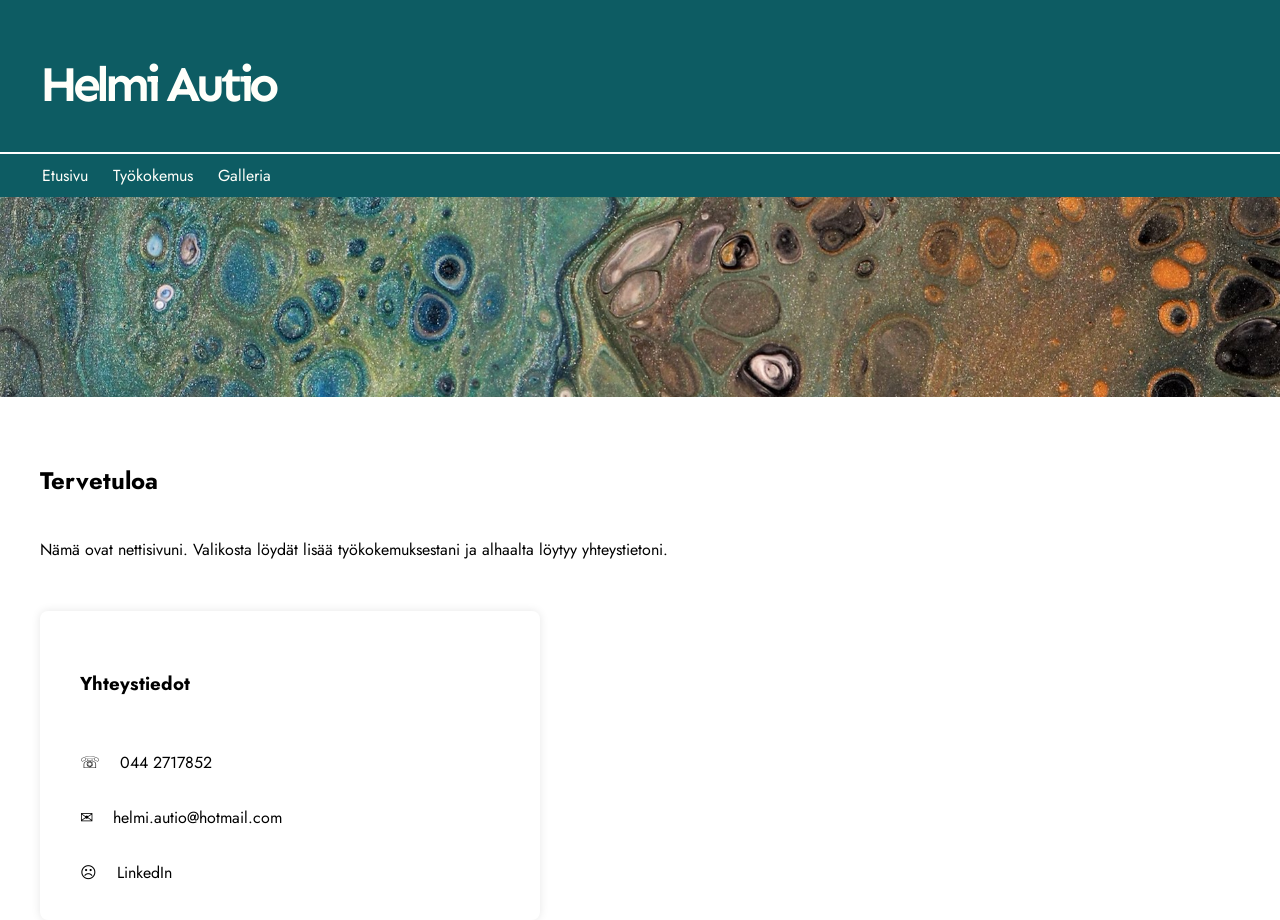
<file: index.html>
<!DOCTYPE html>
<html lang="fi">
<head>
    <meta charset="UTF-8">
    <meta name="viewport" content="width=device-width, initial-scale=1.0">
    <title>Helmi Autio</title>
    <link rel="stylesheet" href="/css/styles.css">
</head>
<body>
    <div class="yläpalkki">
    <h1>Helmi Autio</h1>
    </div>
    <div class="Valikko">
        <nav>
            <ul>
                <li><a href="index.html">Etusivu</a></li>
                <li><a href="työkokemus.html">Työkokemus</a></li>
                <li><a href="galleria.html">Galleria</a></li>
            </ul>
        </nav>
    </div>
    <img src="/kuvat/taustakuva.jpg" class="taustakuva" alt="taustakuva">
    <h2>Tervetuloa</h2>
    <p>Nämä ovat nettisivuni. Valikosta löydät lisää työkokemuksestani ja alhaalta löytyy yhteystietoni. </p>

    <div class="yhteystiedot">
        <h3>Yhteystiedot</h3>
        <p><span>&#9743;</span>044 2717852</p>
        <p><span>&#9993;</span>helmi.autio@hotmail.com</p>
        <p><span>&#9785;</span>LinkedIn</p>
    </div>
</body>
</html>
</file>
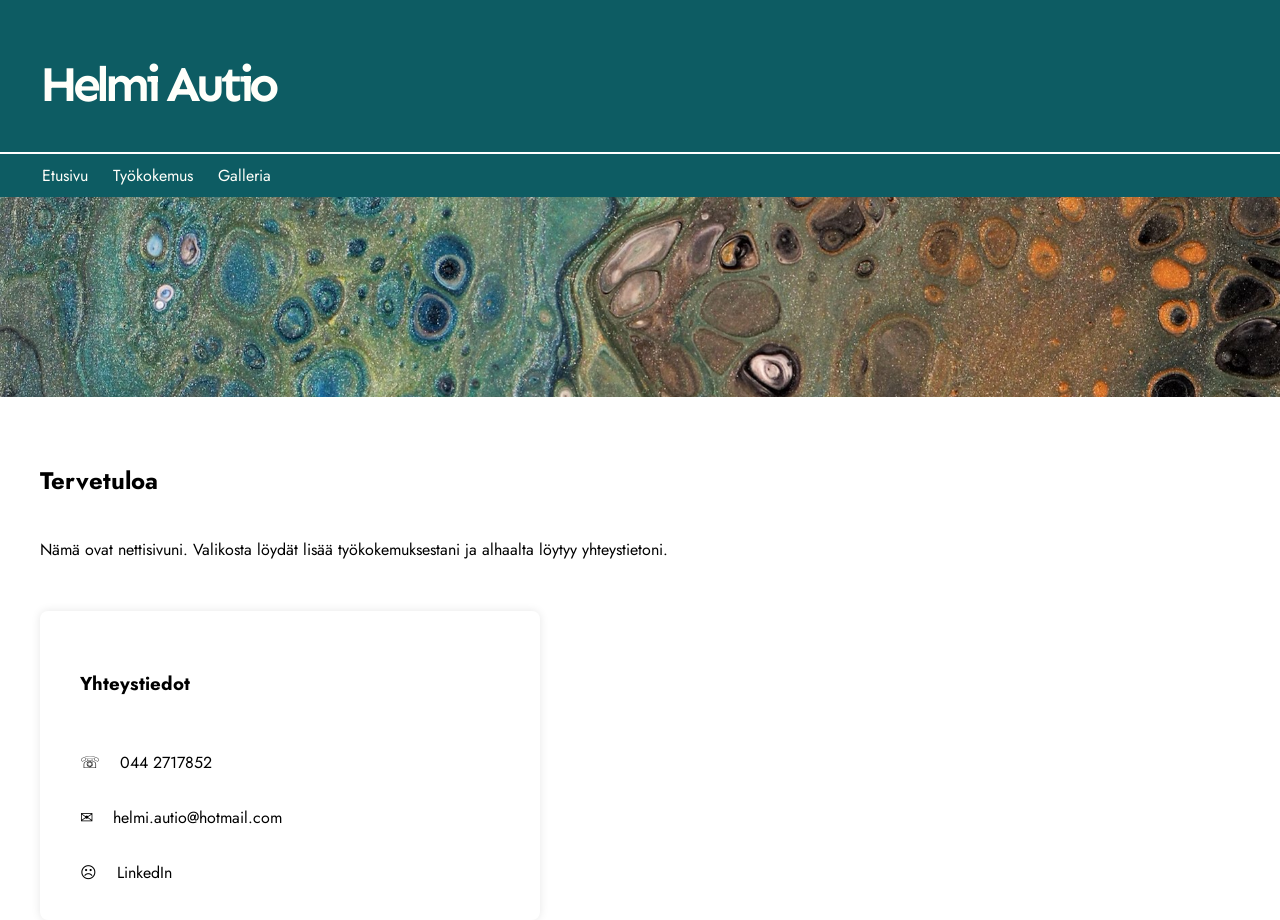
<file: html/index.html>
<!DOCTYPE html>
<html>
<head>
    <title>Page Title</title>
    <link rel="stylesheet" href="/css/styles.css">
</head>
<body>
    <div class="yläpalkki">
    <h1>Helmi Autio</h1>
    </div>
    <div class="Valikko">
        <nav>
            <ul>
                <li><a href="index.html">Etusivu</a></li>
                <li><a href="työkokemus.html">Työkokemus</a></li>
                <li><a href="galleria.html">Galleria</a></li>
            </ul>
        </nav>
    </div>
    <img src="/kuvat/taustakuva.jpg" class="taustakuva">
    <h2>Tervetuloa</h2>
    <p>Nämä ovat nettisivuni. Valikosta löydät lisää työkokemuksestani ja alhaalta löytyy yhteystietoni. </p>

    <div class="yhteystiedot">
        <h3>Yhteystiedot</h3>
        <p><span>&#9743;</span>044 2717852</p>
        <p><span>&#9993;</span>helmi.autio@hotmail.com</p>
        <p><span>&#9785;</span>LinkedIn</p>
    </div>

<body>
</html>
</file>
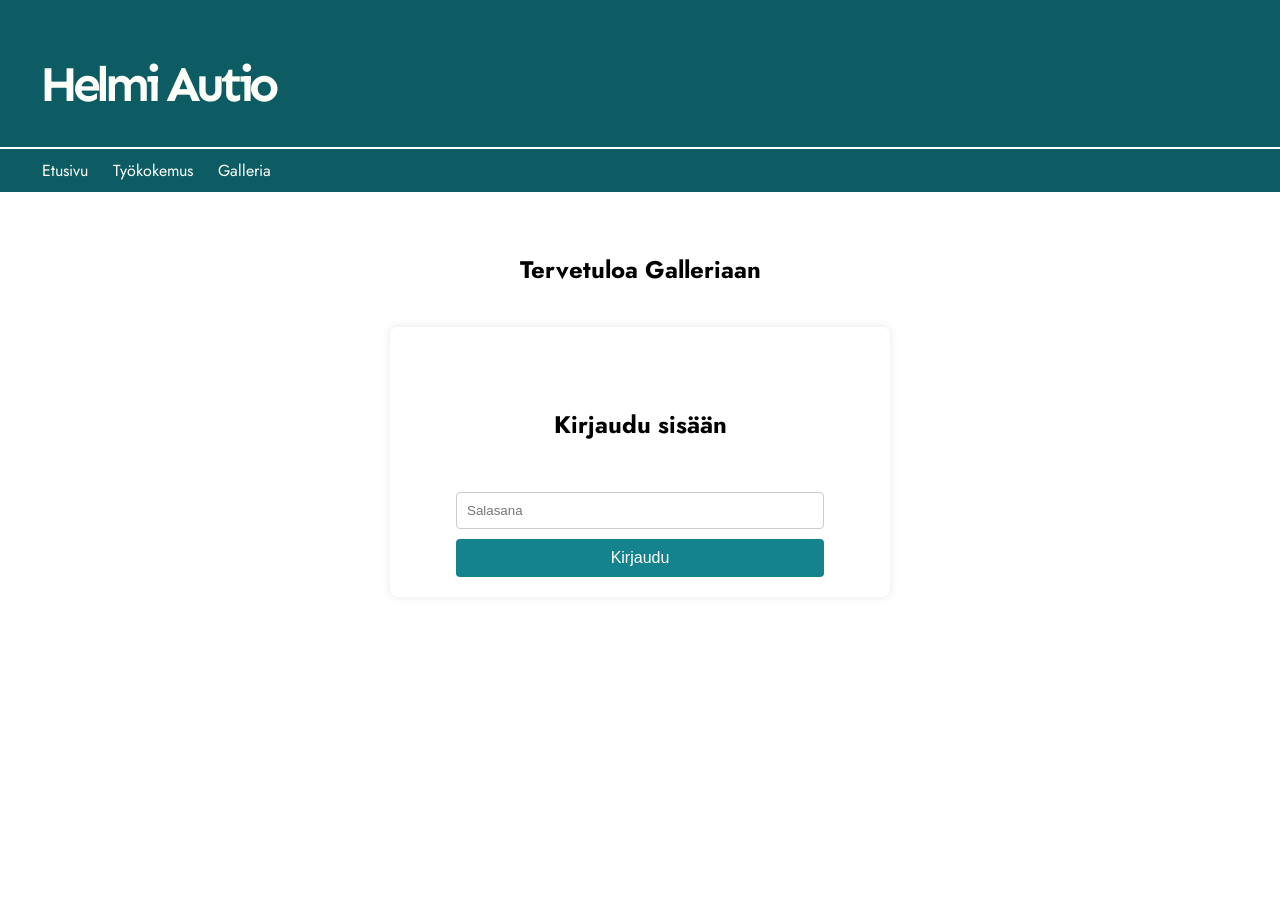
<file: galleria.html>
<!DOCTYPE html>
<html>
<head>
<title>Helmi Autio</title>
<link rel="stylesheet" href="/css/styles3.css">
<div class="yläpalkki">
<h1>Helmi Autio</h1>
</head>
    <div class="Valikko">
        <nav>
            <ul>
                <li><a href="index.html">Etusivu</a></li>
                <li><a href="työkokemus.html">Työkokemus</a></li>
                <li><a href="galleria.html">Galleria</a></li>
            </ul>
        </nav>
    </div>
</div>
</div>
<body>
<h2>Tervetuloa Galleriaan</h2>
    <div class="login-container">
        <h2>Kirjaudu sisään</h2>
        <form>
            <input type="password" placeholder="Salasana" required>
            <button type="submit">Kirjaudu</button>
        </form>
    </div>
</body>
</html>
</file>
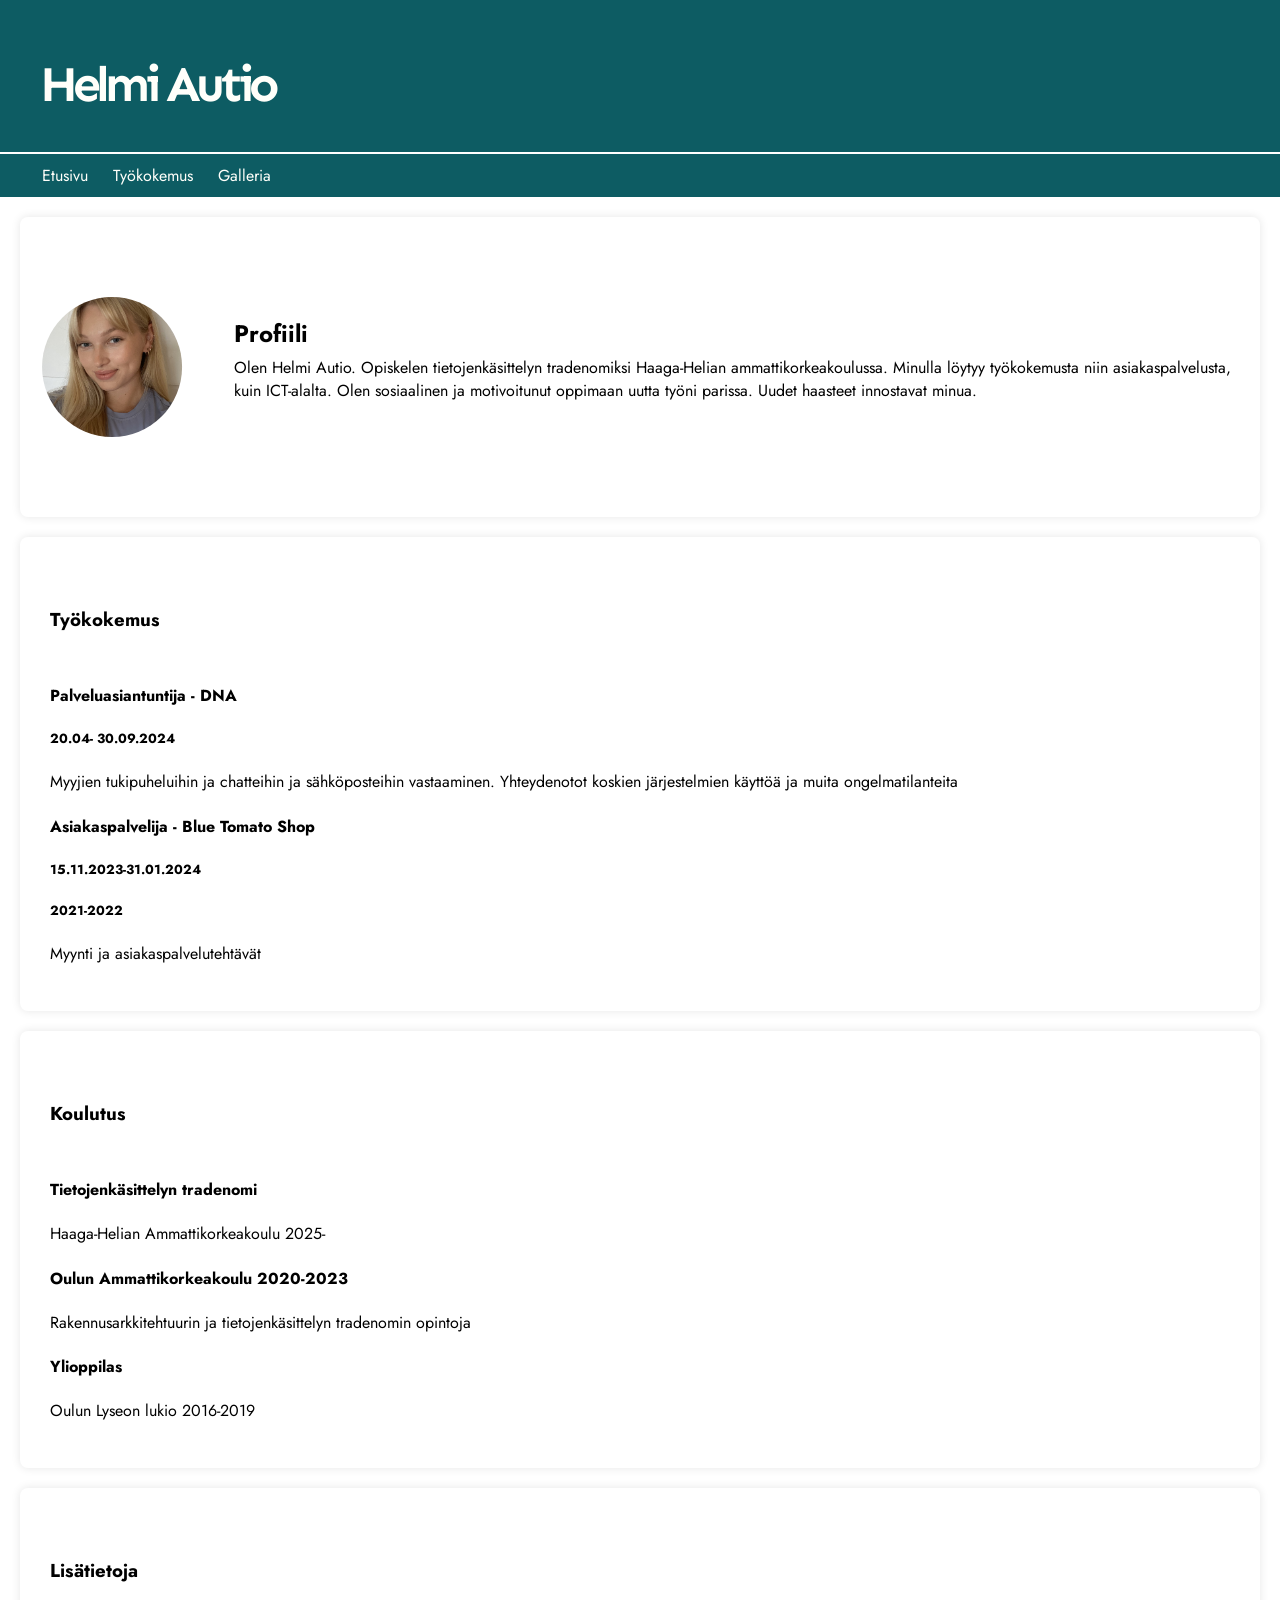
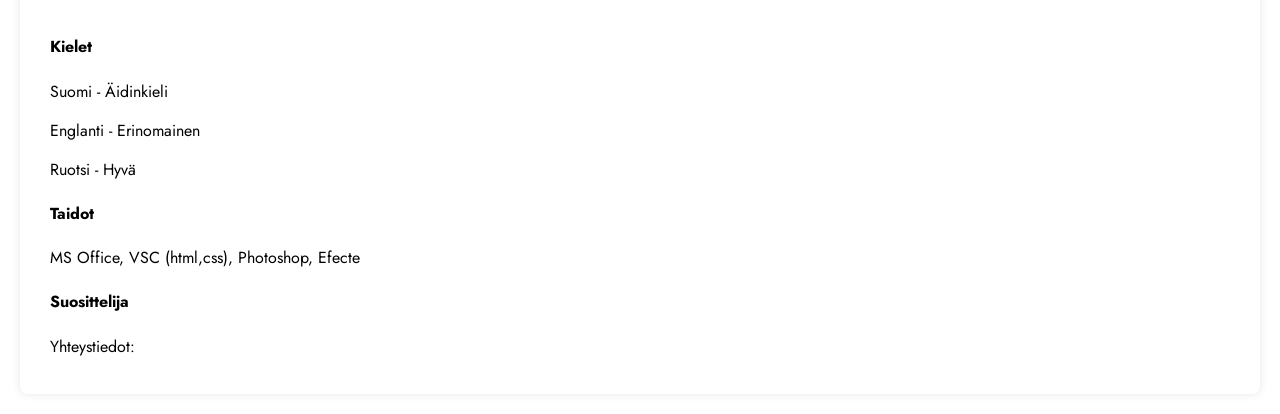
<file: työkokemus.html>
<!DOCTYPE html>
<html>
<head>
    <title>Helmi Autio</title>
    <link rel="stylesheet" href="/css/styles2.css">
</head>
<body>
    <div class="yläpalkki">
    <h1>Helmi Autio</h1>
    </div>
</body> 
    <div class="valikko">
        <nav>
            <ul>
                <li><a href="index.html">Etusivu</a></li>
                <li><a href="työkokemus.html">Työkokemus</a></li>
                <li><a href="galleria.html">Galleria</a></li>
            </ul>
        </nav>
    </div>
    <div class="taulu1"> 
        <img src="/kuvat/Profiilikuva.jpg" alt="kuva1" class="kuva1">
        <div class="tauluteksti">
            <h2>Profiili</h2>
            <p>Olen Helmi Autio. Opiskelen tietojenkäsittelyn tradenomiksi Haaga-Helian ammattikorkeakoulussa. Minulla löytyy työkokemusta niin
                asiakaspalvelusta, kuin ICT-alalta. Olen sosiaalinen ja motivoitunut oppimaan uutta työni parissa. Uudet haasteet innostavat minua.
            </p> 
            
        </div>
    </div>
    <div class="tietoja">
        <div class="taulu2"> 
            <h3>Työkokemus</h3>
            <h4>Palveluasiantuntija - DNA</h4>
            <h5>20.04- 30.09.2024</h5> 
            <p>Myyjien tukipuheluihin ja chatteihin ja sähköposteihin vastaaminen. Yhteydenotot koskien järjestelmien käyttöä ja muita ongelmatilanteita</p>
            <h4>Asiakaspalvelija - Blue Tomato Shop</h4>
            <h5>15.11.2023-31.01.2024</h5>
            <h5>2021-2022</h5>
            <p>Myynti ja asiakaspalvelutehtävät</p>
        </div>
        <div class="taulu3"> 
            <h3>Koulutus</h3>
            <h4>Tietojenkäsittelyn tradenomi</h4>
            <p>Haaga-Helian Ammattikorkeakoulu 2025-</p>
            <h4>Oulun Ammattikorkeakoulu 2020-2023</h4>
            <p>Rakennusarkkitehtuurin ja tietojenkäsittelyn tradenomin opintoja</p>
            <h4>Ylioppilas</h4>
            <p>Oulun Lyseon lukio 2016-2019</p>
        </div>
        <div class="taulu4"> 
            <h3>Lisätietoja</h3>
            <h4>Kielet</h4>
            <p>Suomi - Äidinkieli</p>
            <p>Englanti - Erinomainen</p>
            <p>Ruotsi - Hyvä</p>
            <h4>Taidot</h4>
            <p>MS Office, VSC (html,css), Photoshop, Efecte</p>
            <h4>Suosittelija</h4>
            <p>Yhteystiedot:</p>
        </div>
</body>
</html>
</file>
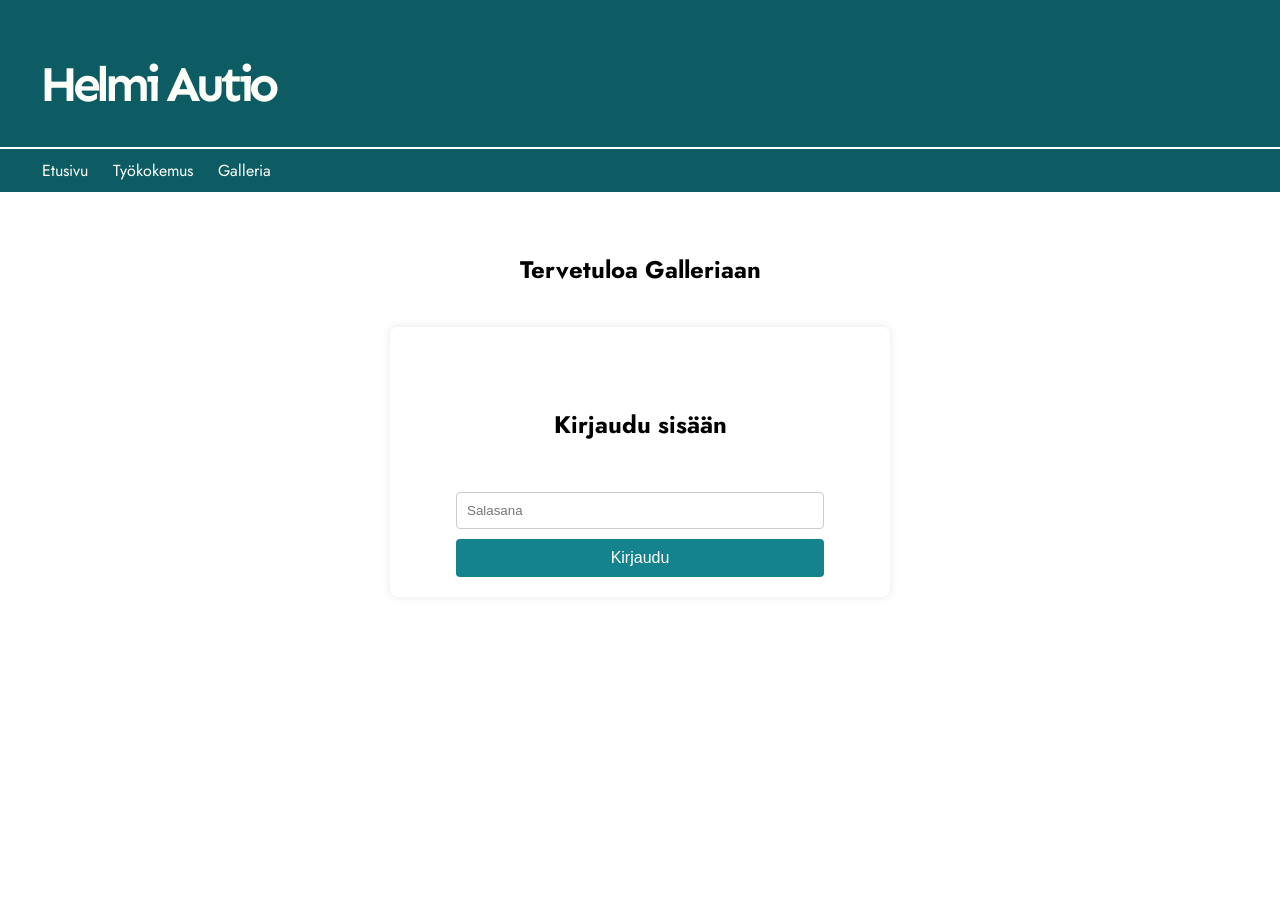
<file: html/galleria.html>
<!DOCTYPE html>
<html>
<head>
<title>Page Title</title>
<link rel="stylesheet" href="/css/styles3.css">
<div class="yläpalkki">
<h1>Helmi Autio</h1>
</head>
    <div class="Valikko">
        <nav>
            <ul>
                <li><a href="index.html">Etusivu</a></li>
                <li><a href="työkokemus.html">Työkokemus</a></li>
                <li><a href="galleria.html">Galleria</a></li>
            </ul>
        </nav>
    </div>
</div>
</div>
<body>
<h2>Tervetuloa Galleriaan</h2>
    <div class="login-container">
        <h2>Kirjaudu sisään</h2>
        <form>
            <input type="password" placeholder="Salasana" required>
            <button type="submit">Kirjaudu</button>
        </form>
    </div>
</body>
</html>
</file>
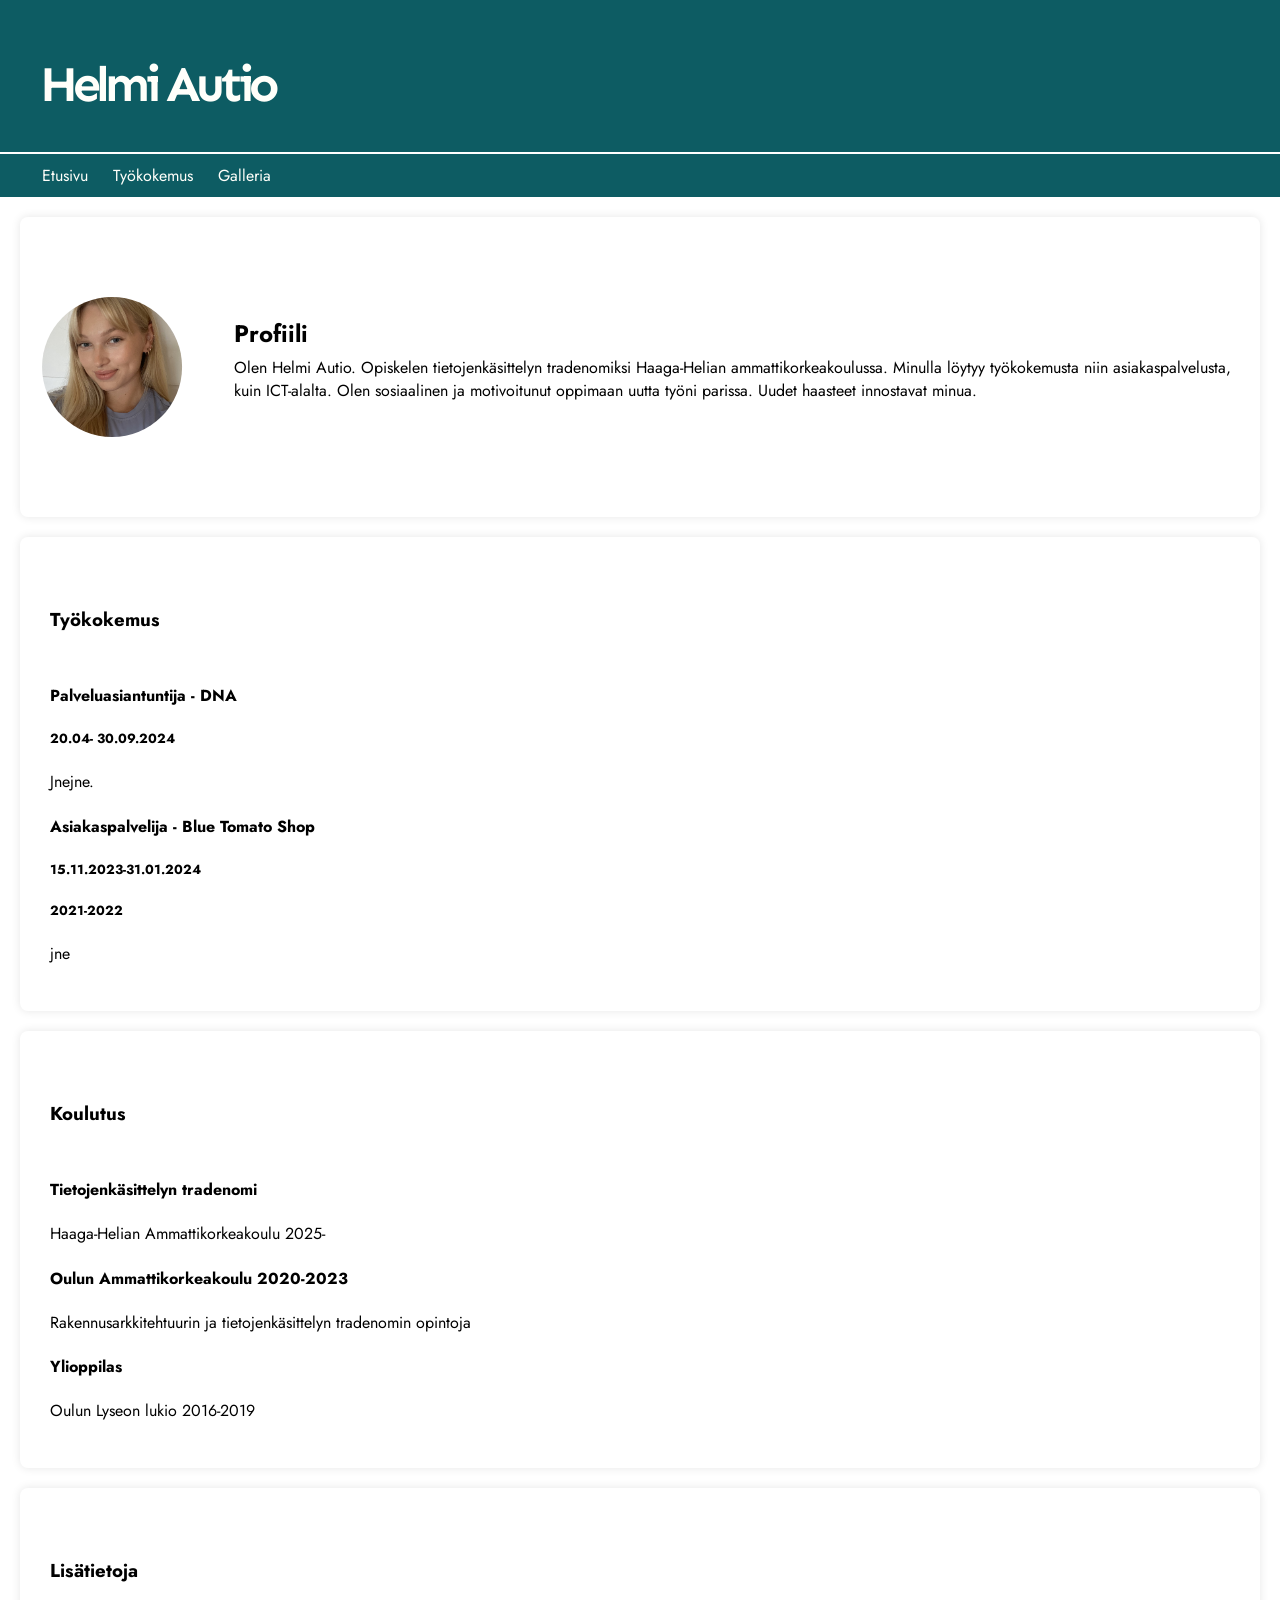
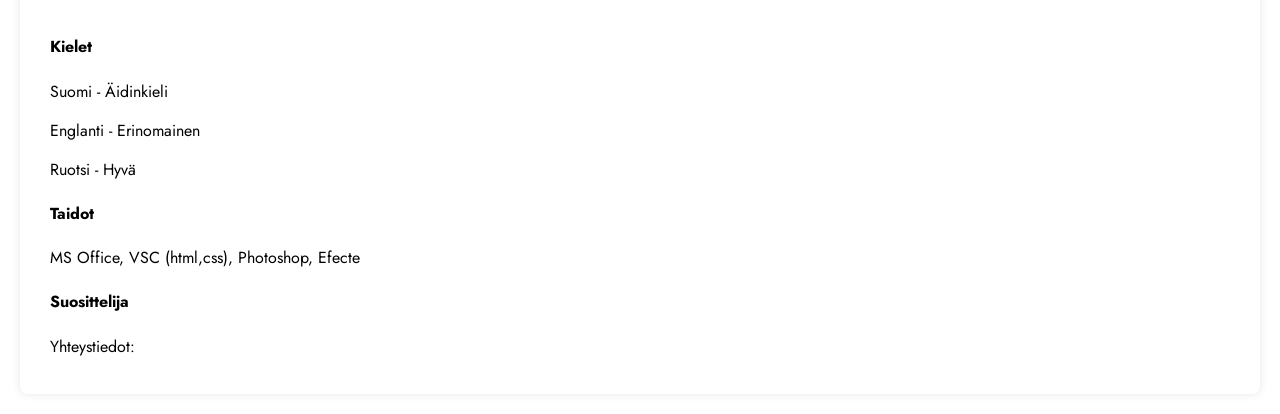
<file: html/työkokemus.html>
<!DOCTYPE html>
<html>
<head>
    <title>Page Title</title>
    <link rel="stylesheet" href="/css/styles2.css">
</head>
<body>
    <div class="yläpalkki">
    <h1>Helmi Autio</h1>
    </div>
</body> 
    <div class="valikko">
        <nav>
            <ul>
                <li><a href="index.html">Etusivu</a></li>
                <li><a href="työkokemus.html">Työkokemus</a></li>
                <li><a href="galleria.html">Galleria</a></li>
            </ul>
        </nav>
    </div>
    <div class="taulu1"> 
        <img src="/kuvat/Profiilikuva.jpg" alt="kuva1" class="kuva1">
        <div class="tauluteksti">
            <h2>Profiili</h2>
            <p>Olen Helmi Autio. Opiskelen tietojenkäsittelyn tradenomiksi Haaga-Helian ammattikorkeakoulussa. Minulla löytyy työkokemusta niin
                asiakaspalvelusta, kuin ICT-alalta. Olen sosiaalinen ja motivoitunut oppimaan uutta työni parissa. Uudet haasteet innostavat minua.
            </p> 
            
        </div>
    </div>
    <div class="tietoja">
        <div class="taulu2"> 
            <h3>Työkokemus</h3>
            <h4>Palveluasiantuntija - DNA</h4>
            <h5>20.04- 30.09.2024</h5> 
            <p>Jnejne.</p>
            <h4>Asiakaspalvelija - Blue Tomato Shop</h4>
            <h5>15.11.2023-31.01.2024</h5>
            <h5>2021-2022</h5>
            <p>jne</p>
        </div>
        <div class="taulu3"> 
            <h3>Koulutus</h3>
            <h4>Tietojenkäsittelyn tradenomi</h4>
            <p>Haaga-Helian Ammattikorkeakoulu 2025-</p>
            <h4>Oulun Ammattikorkeakoulu 2020-2023</h4>
            <p>Rakennusarkkitehtuurin ja tietojenkäsittelyn tradenomin opintoja</p>
            <h4>Ylioppilas</h4>
            <p>Oulun Lyseon lukio 2016-2019</p>
        </div>
        <div class="taulu4"> 
            <h3>Lisätietoja</h3>
            <h4>Kielet</h4>
            <p>Suomi - Äidinkieli</p>
            <p>Englanti - Erinomainen</p>
            <p>Ruotsi - Hyvä</p>
            <h4>Taidot</h4>
            <p>MS Office, VSC (html,css), Photoshop, Efecte</p>
            <h4>Suosittelija</h4>
            <p>Yhteystiedot:</p>
        </div>
</body>
</html>
</file>
<file: css/styles.css>
@import url('https://fonts.googleapis.com/css2?family=Jost:ital,wght@0,100..900;1,100..900&family=Sen:wght@400..800&display=swap');


h1{
    font-family: "Sen", serif;
    font-style: normal;
    color: #FFFFFA;
    font-size: 50px;
    padding-left: 40px;
    letter-spacing: -5px;
  }

body {
    font-family: "Jost", serif;
    margin: 0;
    padding: 0;
}

nav {
    background-color:#0D5C63;
    padding: 10px 0;
    padding-left: 32px;
    text-align: left;
    border-top: 2px solid white;
}

nav ul {
    list-style: none;
    padding: 0;
    margin: 0;
}

nav ul li {
    display: inline;
    margin: 0 10px;
}

nav ul li a {
    color: #FFFFFA;
    text-decoration: none;
    font-size: 16px;
}

nav ul li a:hover {
    text-decoration: underline;
    
}
.yläpalkki{
    background-color: #0D5C63;
    padding-top: 20px;
    padding-bottom: 5px;
    text-align: left;
}
h2{
    padding-left: 40px;
    padding-top: 40px;
    padding-bottom: 20px;
}
h3{
    padding-left: 40px;
    padding-top: 40px;
    padding-bottom: 20px;
}
p{
    padding-left: 40px;
}
.yhteystiedot{
    padding-bottom: 20px;
    width: 500px;
    border-radius: 8px;
    box-shadow: 0 0 10px rgba(0, 0, 0, 0.1);
    margin-left: 40px;
    margin-top: 50px;
    display: flex;
    flex-direction: column;
}
span {
    content: "\2709";
    padding-right: 20px;
  }
  .taustakuva{
    width: 100%;
    height: 200px;
    object-fit: cover;
  }
  * {
    max-width: 100%;
    box-sizing: border-box;
}
</file>
<file: css/styles3.css>
@import url('https://fonts.googleapis.com/css2?family=Jost:ital,wght@0,100..900;1,100..900&family=Sen:wght@400..800&display=swap');


h1{
    font-family: "Sen", serif;
    font-style: normal;
    color: #FFFFFA;
    font-size: 50px;
    padding-left: 40px;
    letter-spacing: -5px;
  }

body {
    font-family: "Jost", serif;
    margin: 0;
    padding: 0;
}

nav {
    background-color:#0D5C63;
    padding: 10px 0;
    padding-left: 32px;
    text-align: left;
    border-top: 2px solid white;
}

nav ul {
    list-style: none;
    padding: 0;
    margin: 0;
}

nav ul li {
    display: inline;
    margin: 0 10px;
}

nav ul li a {
    color: #FFFFFA;
    text-decoration: none;
    font-size: 16px;
}

nav ul li a:hover {
    text-decoration: underline;
    
}
.yläpalkki{
    background-color: #0D5C63;
    padding-top: 20px;
    text-align: left;
}
h2{
    padding-top: 40px;
    padding-bottom: 20px;
    text-align: center;
}
h3{
    padding-left: 40px;
    padding-top: 40px;
    padding-bottom: 20px;
}
p{
    padding-left: 40px;
}
.login-container {
    background: white;
    padding: 20px;
    border-radius: 8px;
    box-shadow: 0 0 10px rgba(0, 0, 0, 0.1);
    width: 500px;
    text-align: center;
    margin: auto;
}
.login-container h2 {
    margin-bottom: 20px;
}
.login-container input {
    width: 80%;
    padding: 10px;
    margin: 10px 0;
    border: 1px solid #ccc;
    border-radius: 4px;
}
.login-container button {
    width: 80%;
    padding: 10px;
    background-color: #14838d;
    border: none;
    color: white;
    font-size: 16px;
    cursor: pointer;
    border-radius: 4px;
}
.login-container button:hover {
    background-color: #0D5C63;
}
* {
    max-width: 100%;
    box-sizing: border-box;
}
</file>
<file: css/styles2.css>
@import url('https://fonts.googleapis.com/css2?family=Jost:ital,wght@0,100..900;1,100..900&family=Sen:wght@400..800&display=swap');


h1{
    font-family: "Sen", serif;
    font-style: normal;
    color: #FFFFFA;
    font-size: 50px;
    padding-left: 40px;
    letter-spacing: -5px;
  }

body {
    font-family: "Jost", serif;
    margin: 0;
    padding: 0;
}
nav {
    background-color:#0D5C63;
    padding: 10px 0;
    padding-left: 32px;
    text-align: left;
    border-top: 2px solid white;
}

nav ul {
    list-style: none;
    padding: 0;
    margin: 0;
}

nav ul li {
    display: inline;
    margin: 0 10px;
}

nav ul li a {
    color: #FFFFFA;
    text-decoration: none;
    font-size: 16px;
}

nav ul li a:hover {
    text-decoration: underline;
    
}
.yläpalkki{
    background-color: #0D5C63;
    padding-top: 20px;
    padding-bottom: 5px;
    text-align: left;
}
h2{
    padding-left: 30px;
    padding-top: 0px;
    margin-top: 0px;
    margin-bottom: 5px;
}
h3{
    padding: 30px;
}
h4{
    padding-left: 30px;
}
h5{
    padding-left: 30px;
}
p{
    padding-left: 30px;
    padding-top: 0px;
    margin-top: 0px;
}
.kuva1{
    width: 190px;
    height: 280px;
    padding: 20px;
    clip-path: circle(70px);

}
.taulu1{
    border:#FFFFFA;
    border-radius: 8px;
    box-shadow: 0 0 10px rgba(0, 0, 0, 0.1);
    align-items: center;
    display: flex;
    padding-top: 10px;
    padding-bottom: 10px;
    margin: 20px;
}
.tauluteksti{
    display: flex;
    flex-direction: column;
}
.taulu2{
    border:#FFFFFA;
    border-radius: 8px;
    box-shadow: 0 0 10px rgba(0, 0, 0, 0.1);
    align-items: center;
    padding-top: 20px;
    padding-bottom: 30px;
    margin: 20px;
}
.taulu3{
    border:#FFFFFA;
    border-radius: 8px;
    box-shadow: 0 0 10px rgba(0, 0, 0, 0.1);
    align-items: center;
    padding-top: 20px;
    padding-bottom: 30px;
    margin: 20px;
}
.taulu4{
    border:#FFFFFA;
    border-radius: 8px;
    box-shadow: 0 0 10px rgba(0, 0, 0, 0.1);
    align-items: center;
    padding-top: 20px;
    padding-bottom: 20px;
    margin: 20px;
}
* {
    max-width: 100%;
    box-sizing: border-box;
}
</file>
